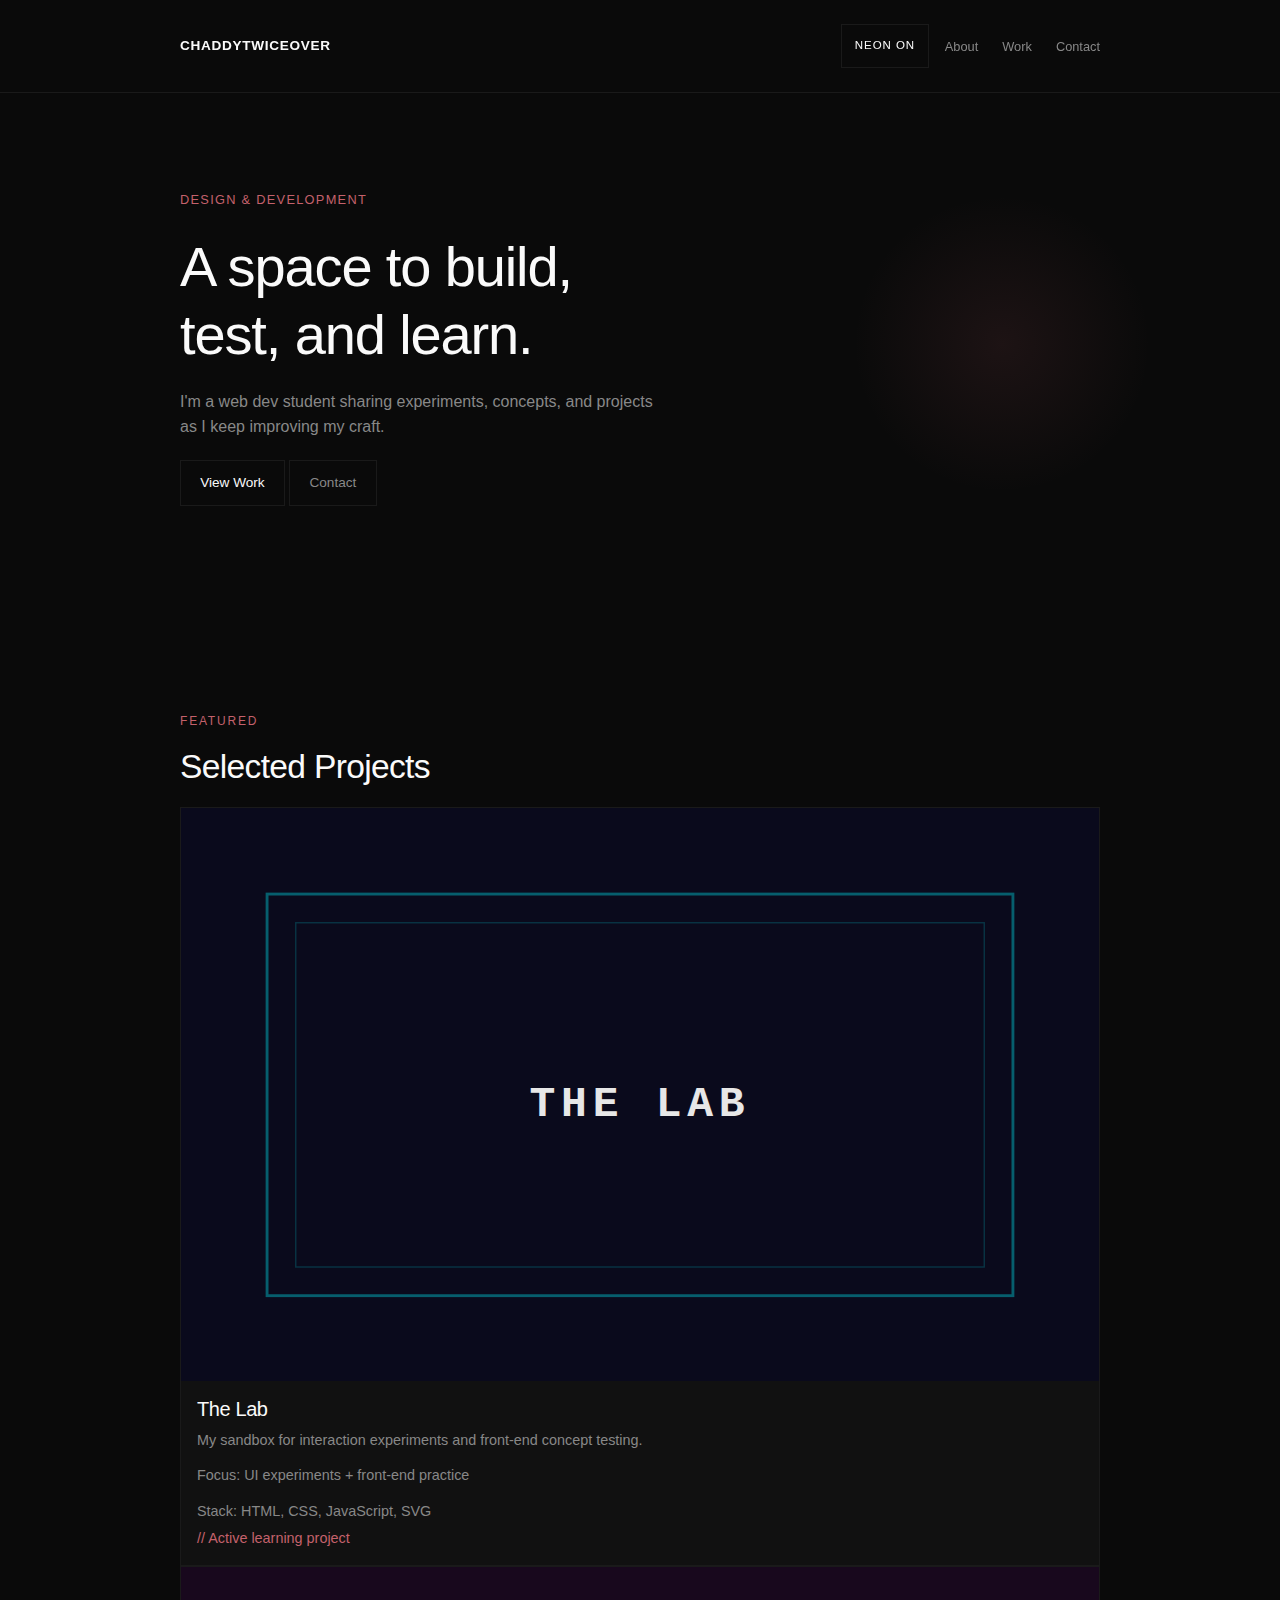
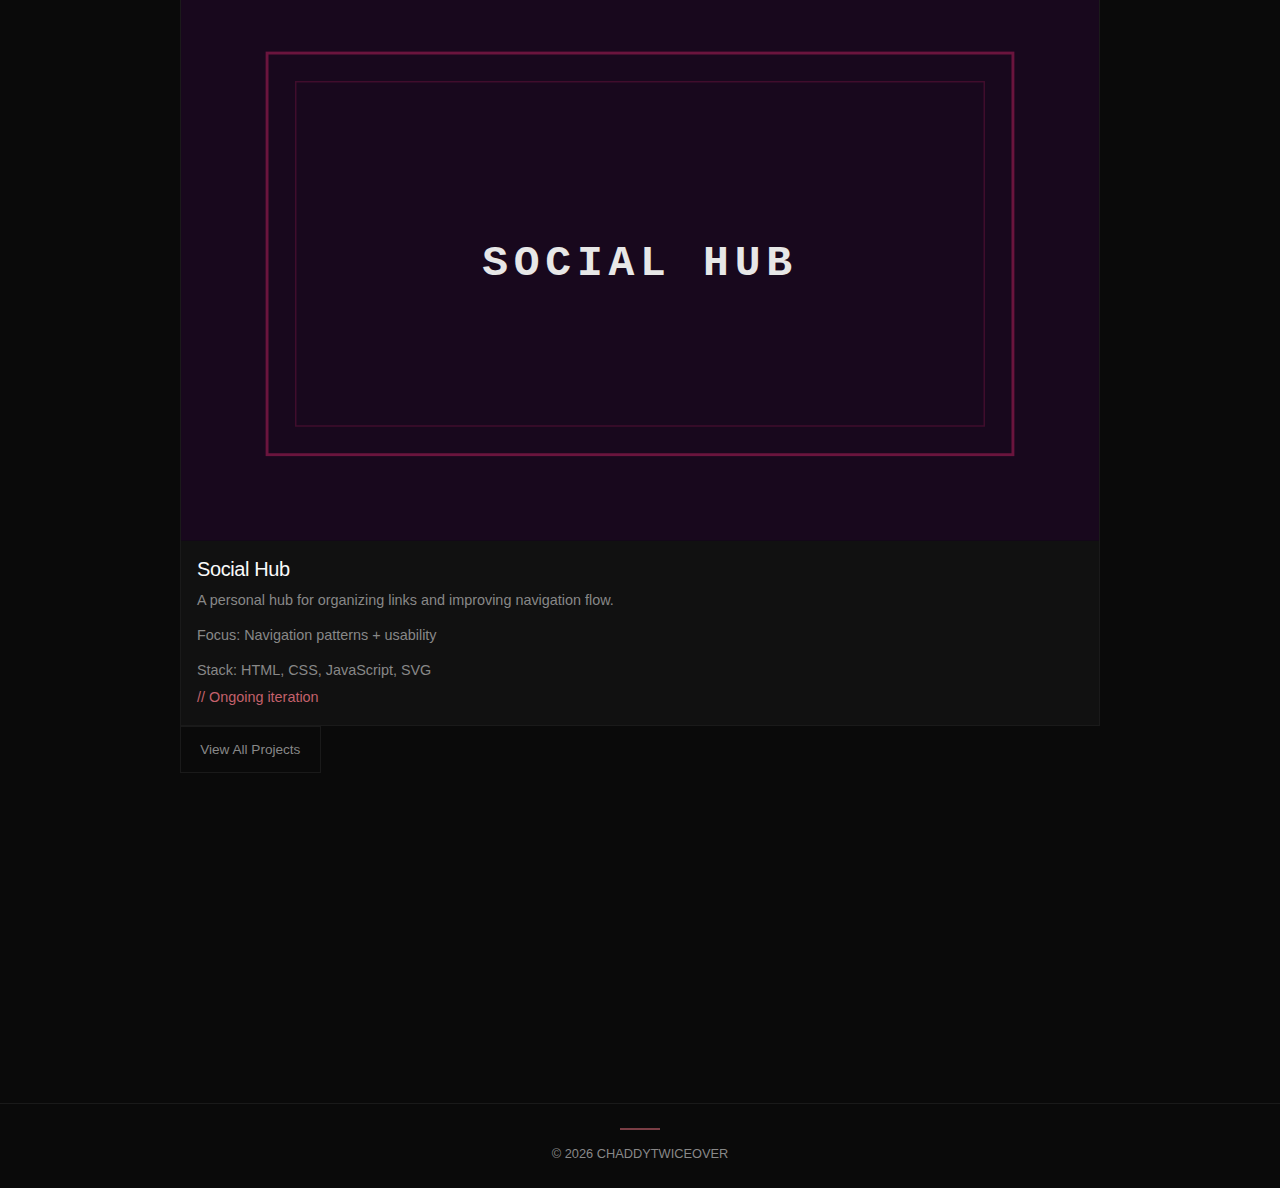
<file: index.html>
<!DOCTYPE html>
<html lang="en">

<head>
    <meta charset="UTF-8" />
    <meta name="viewport" content="width=device-width, initial-scale=1.0" />
    <meta name="referrer" content="strict-origin-when-cross-origin" />
    <meta name="description"
        content="CHADDYTWICEOVER — Web dev student building experiments in public. Design & development portfolio.">
    <meta name="theme-color" content="#08080f">
    <link rel="canonical" href="https://chaddytwiceover.com/">
    <meta property="og:title" content="CHADDYTWICEOVER" />
    <meta property="og:description"
        content="Web dev student building experiments in public. Design & development portfolio." />
    <meta property="og:type" content="website" />
    <meta property="og:url" content="https://chaddytwiceover.com/" />
    <meta property="og:image" content="https://chaddytwiceover.com/assets/images/hero.png" />
    <meta property="og:image:alt" content="CHADDYTWICEOVER portfolio preview" />
    <meta name="twitter:card" content="summary_large_image" />
    <meta name="twitter:title" content="CHADDYTWICEOVER" />
    <meta name="twitter:description"
        content="Web dev student building experiments in public. Design & development portfolio." />
    <meta name="twitter:image" content="https://chaddytwiceover.com/assets/images/hero.png" />
    <meta name="twitter:image:alt" content="CHADDYTWICEOVER portfolio preview" />
    <title>CHADDYTWICEOVER</title>
    <link rel="stylesheet" href="style.css">
    <link rel="icon"
        href="data:image/svg+xml,<svg xmlns='http://www.w3.org/2000/svg' viewBox='0 0 100 100'><text y='0.9em' font-size='90'>◈</text></svg>"
        type="image/svg+xml">
</head>

<body>

    <a href="#main-content" class="skip-link">Skip to content</a>

    <nav aria-label="Main navigation">
        <div class="nav-container">
            <a href="index.html" class="logo" aria-current="page">CHADDYTWICEOVER</a>
            <button class="theme-toggle" id="theme-toggle" type="button" aria-label="Turn neon off">NEON ON</button>
            <button class="menu-toggle" id="menu-toggle" type="button" aria-label="Open menu" aria-expanded="false"
                aria-controls="nav-links">
                <span></span>
                <span></span>
            </button>
            <ul class="nav-links" id="nav-links" role="list">
                <li><a href="about.html">About</a></li>
                <li><a href="projects.html">Work</a></li>
                <li><a href="contact.html">Contact</a></li>
            </ul>
        </div>
    </nav>

    <main id="main-content">

        <section id="hero">
            <div class="hero-content">
                <p class="hero-label">Design &amp; Development</p>
                <h1 class="glitch" data-text="A space to build, test, and learn.">A space to build,<br>test, and learn.</h1>
                <p class="hero-subcopy">I'm a web dev student sharing experiments, concepts, and projects as I keep
                    improving my craft.</p>
                <div class="hero-ctas">
                    <a href="projects.html" class="cta-button">View Work</a>
                    <a href="contact.html" class="cta-button cta-secondary">Contact</a>
                </div>
            </div>
        </section>

        <section class="featured-section">
            <div class="section-content">
                <span class="section-label">Featured</span>
                <h2 class="featured-heading">Selected Projects</h2>
                <div class="featured-grid" id="featured-grid" aria-live="polite">
                    <!-- Rendered by script.js -->
                </div>
                <a href="projects.html" class="cta-button cta-secondary">View All Projects</a>
            </div>
        </section>

        <section class="home-sections">
            <div class="section-content">
                <div class="section-card-grid">
                    <a class="section-card" href="about.html">
                        <span class="section-card-label">About</span>
                        <h2>Learning in public.</h2>
                        <p>Who I am, what I'm learning, and how this site helps me practice web development.</p>
                    </a>

                    <a class="section-card" href="projects.html">
                        <span class="section-card-label">Work</span>
                        <h2>Experiments &amp; Projects</h2>
                        <p>Live builds, UI experiments, and ongoing iterations I'm actively working on.</p>
                    </a>

                    <a class="section-card" href="contact.html">
                        <span class="section-card-label">Contact</span>
                        <h2>Say Hi</h2>
                        <p>Want to share feedback, resources, or ideas? Reach out and connect.</p>
                    </a>
                </div>
            </div>
        </section>

    </main>

    <footer>
        <p>&copy; <span id="year">2026</span> CHADDYTWICEOVER</p>
    </footer>

    <script src="script.js"></script>
</body>

</html>
</file>
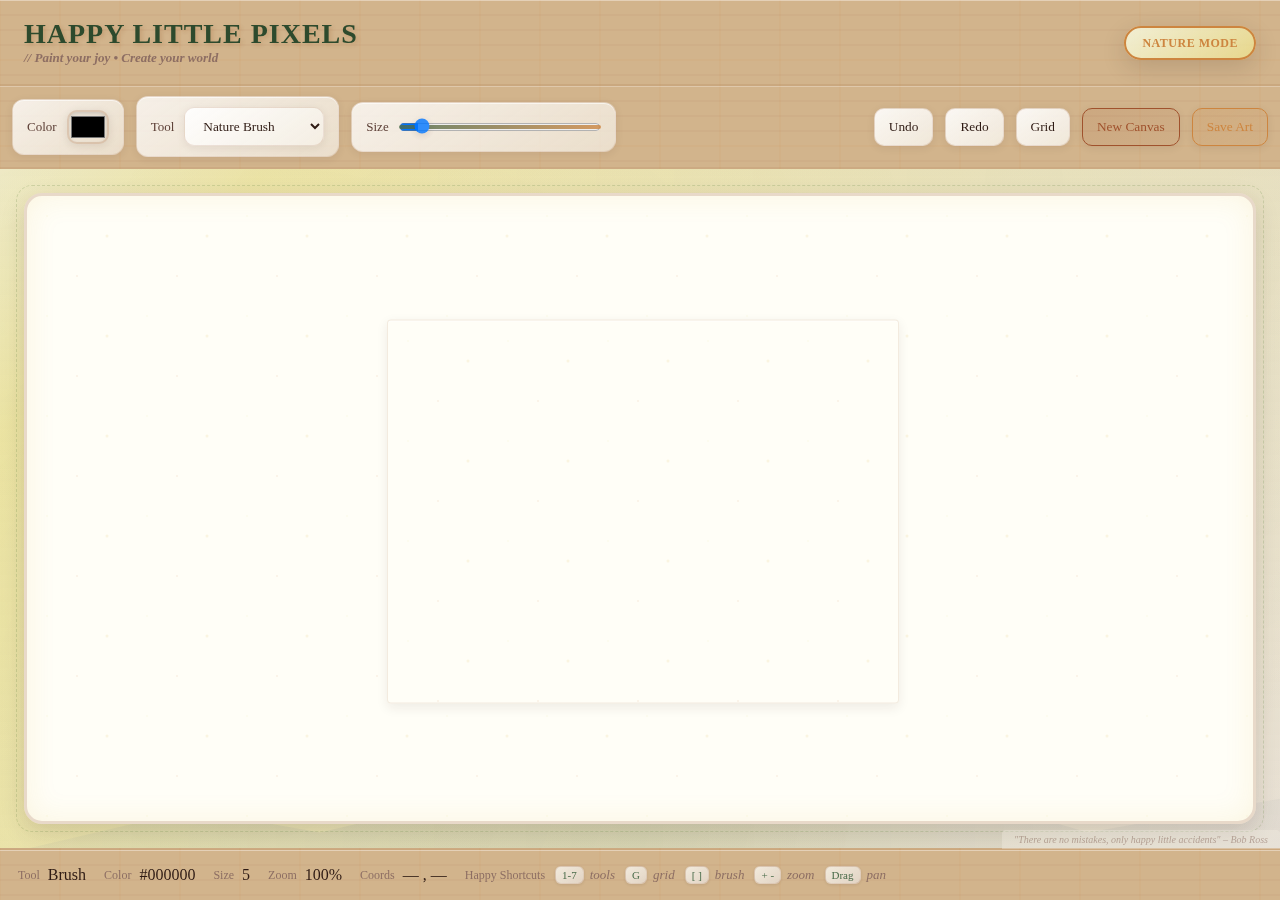
<file: public/demos/pixel-art/index.html>
<!-- /index.html -->
<!DOCTYPE html>
<html lang="en">
<head>
  <meta charset="UTF-8" />
  <meta name="viewport" content="width=device-width, initial-scale=1.0"/>
  <title>Happy Little Pixels // Where Joy Meets Canvas</title>
  <link rel="stylesheet" href="style.css"/>
</head>
<body>
  <div id="app">
    <header class="hud-header" aria-label="App Header">
      <div class="brand" aria-label="Brand">
        <span class="brand-title">HAPPY LITTLE PIXELS</span>
        <span class="muted">// Paint your joy • Create your world</span>
      </div>
      <div class="header-right">
        <span class="chip">Nature Mode</span>
      </div>
    </header>

    <div class="toolbar" role="toolbar" aria-label="Painting Tools">
      <label class="group">
        <span>Color</span>
        <input type="color" id="colorPicker" title="Color (C to pick)"/>
      </label>

      <label class="group">
        <span>Tool</span>
        <select id="toolSelect" title="Tools: Nature's Brushes">
          <option value="brush">Nature Brush</option>
          <option value="eraser">Cloud Wipe</option>
          <option value="line">Tree Branch</option>
          <option value="rect">Mountain Frame</option>
          <option value="ellipse">Happy Circle</option>
          <option value="fill">Color Wash</option>
          <option value="picker">Color Harvest</option>
        </select>
      </label>

      <label class="group grow">
        <span>Size</span>
        <input type="range" id="brushSize" min="1" max="50" value="5" title="[ / ] to adjust">
      </label>

      <div class="spacer"></div>

      <button id="undoBtn" title="Step Back (Ctrl+Z)" class="btn">Undo</button>
      <button id="redoBtn" title="Step Forward (Ctrl+Y)" class="btn">Redo</button>
      <button id="toggleGrid" aria-pressed="false" title="Show Grid (G)" class="btn">Grid</button>
      <button id="resetBtn" title="Fresh Canvas" class="btn danger">New Canvas</button>
      <button id="exportBtn" title="Save Your Masterpiece" class="btn primary">Save Art</button>
    </div>

    <div id="canvasFrame">
      <div id="canvasWrapper">
        <canvas id="canvas"></canvas>
        <canvas id="overlayCanvas" aria-hidden="true"></canvas>
      </div>
      <div class="frame-corners" aria-hidden="true"></div>
    </div>

    <footer class="hud-footer" aria-live="polite">
      <div class="stat"><span class="label">Tool</span><span id="hudTool">Paintbrush</span></div>
      <div class="stat"><span class="label">Color</span><span id="hudColor">#000000</span></div>
      <div class="stat"><span class="label">Size</span><span id="hudSize">5</span></div>
      <div class="stat"><span class="label">Zoom</span><span id="hudZoom">1600%</span></div>
      <div class="stat"><span class="label">Coords</span><span id="hudCoords">— , —</span></div>
      <div class="stat hide-on-mobile"><span class="label">Happy Shortcuts</span>
        <span class="kbd">1-7</span><span class="muted">tools</span>
        <span class="kbd">G</span><span class="muted">grid</span>
        <span class="kbd">[ ]</span><span class="muted">brush</span>
        <span class="kbd">+ -</span><span class="muted">zoom</span>
        <span class="kbd">Drag</span><span class="muted">pan</span>
      </div>
    </footer>
  </div>

  <svg width="0" height="0" class="defs">
    <filter id="crt">
      <feTurbulence type="fractalNoise" baseFrequency="0.8" numOctaves="2" stitchTiles="stitch" result="n"/>
      <feColorMatrix type="saturate" values="0.8"/>
      <feBlend in="SourceGraphic" in2="n" mode="soft-light"/>
    </filter>
  </svg>

  <script type="module" src="script.js"></script>
</body>
</html>
</file>
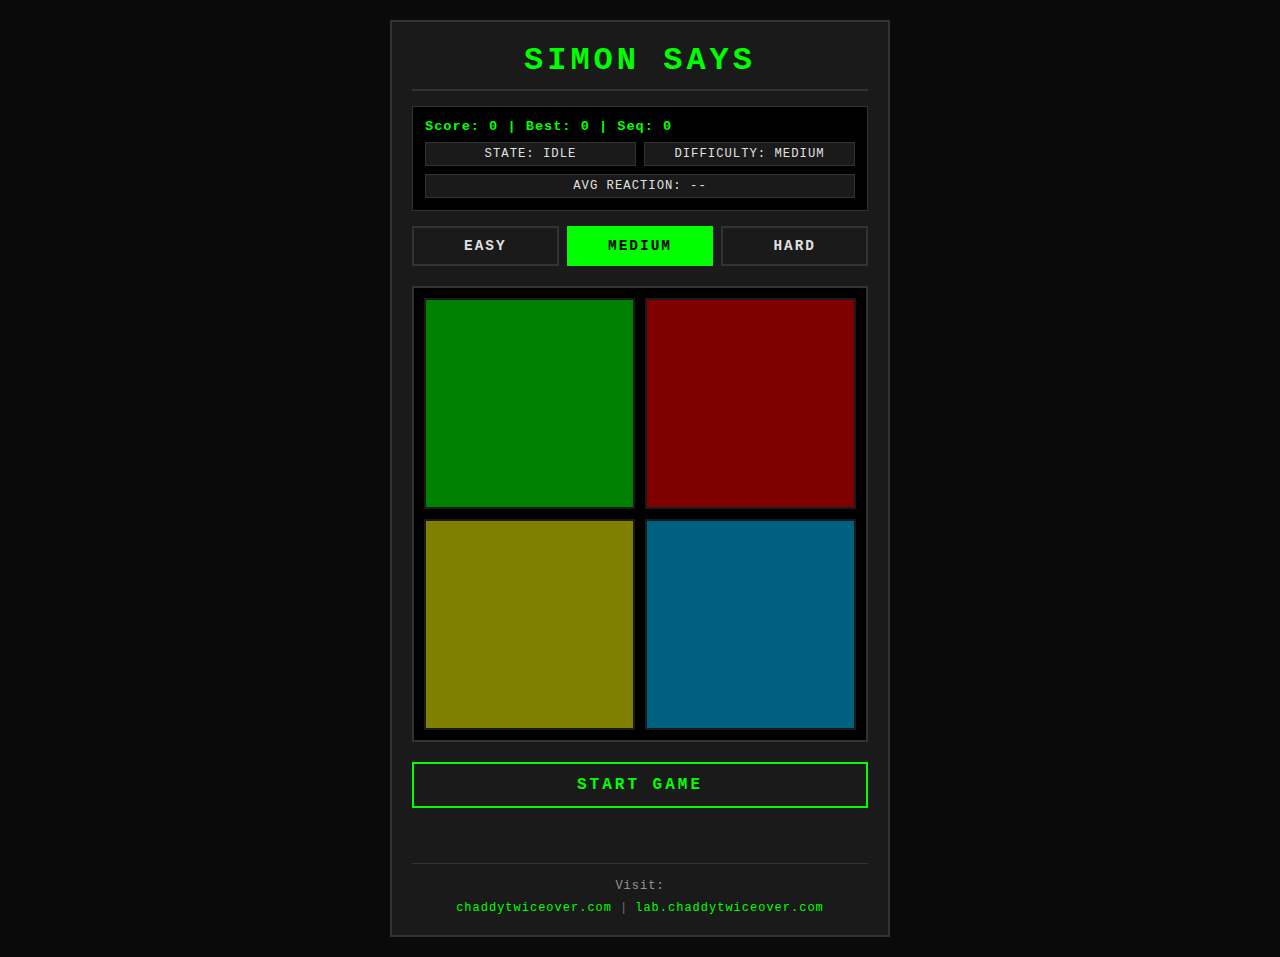
<file: public/demos/simon-says/index.html>
<!DOCTYPE html>
<html lang="en">
<head>
	<meta charset="UTF-8">
	<meta name="viewport" content="width=device-width, initial-scale=1.0">
	<title>Simon Says</title>
	<link rel="stylesheet" href="style.css">
</head>
<body>
	<div class="container">
		<h1>SIMON SAYS</h1>
		
		<div class="info-panel">
			<div class="info-row">
				<div id="score">Score: 0 | Best: 0 | Seq: 0</div>
			</div>
			<div class="info-row">
				<div id="state-display" class="state-indicator">STATE: IDLE</div>
				<div id="difficulty-display" class="difficulty-indicator">DIFFICULTY: MEDIUM</div>
			</div>
			<div class="info-row">
				<div id="performance-display" class="performance-indicator">AVG REACTION: --</div>
			</div>
		</div>

		<div class="difficulty-selector">
			<button class="difficulty-btn" data-difficulty="easy">EASY</button>
			<button class="difficulty-btn active" data-difficulty="medium">MEDIUM</button>
			<button class="difficulty-btn" data-difficulty="hard">HARD</button>
		</div>

		<div class="game-board">
			<button class="color-btn" id="green"></button>
			<button class="color-btn" id="red"></button>
			<button class="color-btn" id="yellow"></button>
			<button class="color-btn" id="blue"></button>
		</div>
		
		<button id="start-btn">START GAME</button>
		<div id="message"></div>
		
		<footer class="links-footer">
			<p>Visit:</p>
			<div class="links">
				<a href="https://chaddytwiceover.com" target="_blank">chaddytwiceover.com</a>
				<span class="separator">|</span>
				<a href="https://lab.chaddytwiceover.com" target="_blank">lab.chaddytwiceover.com</a>
			</div>
		</footer>
	</div>
	<script src="script.js"></script>
</body>
</html>
</file>
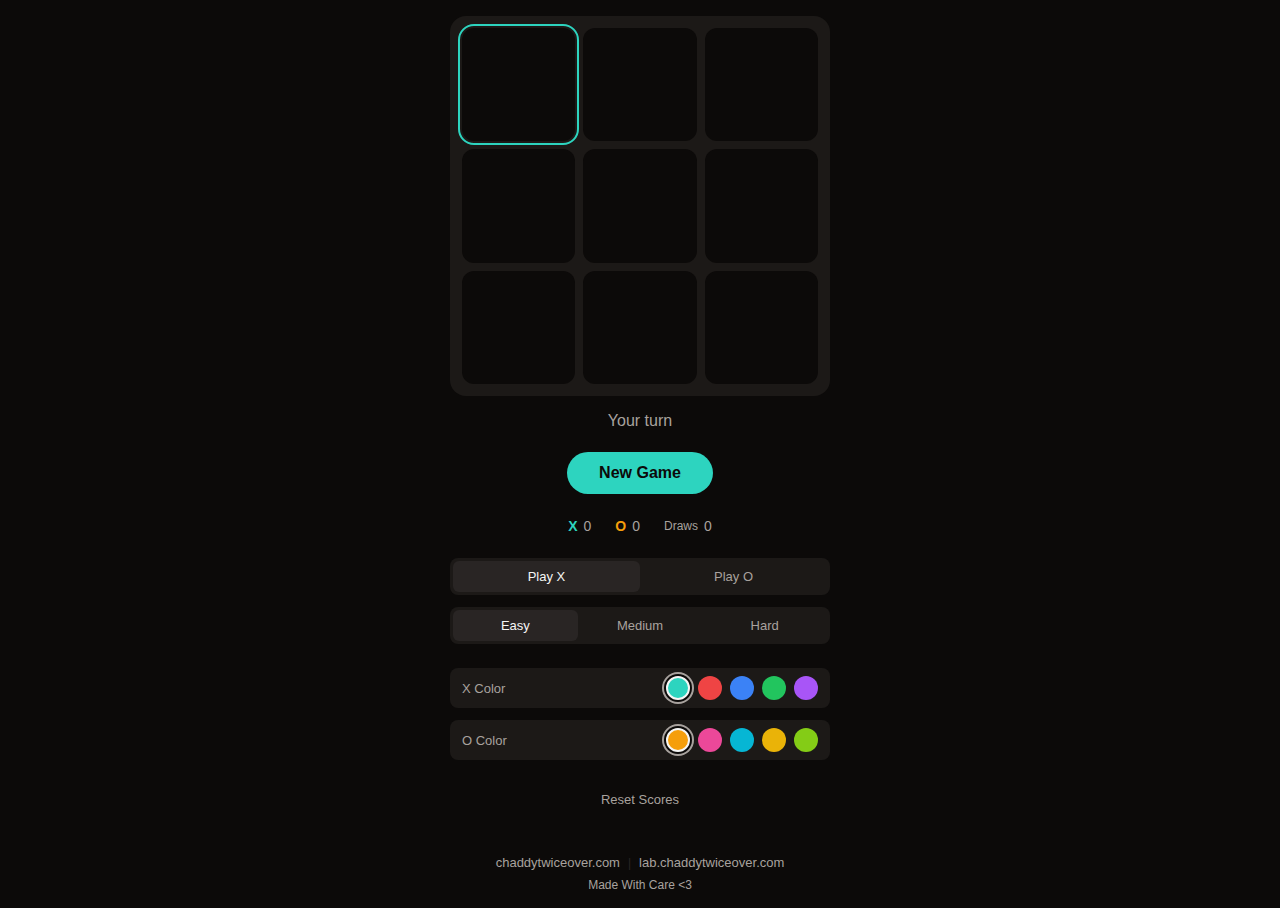
<file: public/demos/tic-tac-toe/index.html>
<!-- /index.html -->
<!DOCTYPE html>
<html lang="en">
<head>
  <meta charset="UTF-8" />
  <meta name="viewport" content="width=device-width, initial-scale=1" />
  <title>Tic Tac Toe</title>
  <meta name="description" content="A simple tic-tac-toe game with AI opponent." />
  <link rel="stylesheet" href="style.css" />
</head>
<body>
  <div class="app">
    <!-- Game board is the primary focus -->
    <main class="game">
      <div class="board-wrapper">
        <div id="game-board" class="board" role="grid" aria-label="Tic Tac Toe Board">
          <button class="cell" data-cell data-index="0" role="gridcell" aria-label="Cell 1: Empty" tabindex="0"></button>
          <button class="cell" data-cell data-index="1" role="gridcell" aria-label="Cell 2: Empty" tabindex="0"></button>
          <button class="cell" data-cell data-index="2" role="gridcell" aria-label="Cell 3: Empty" tabindex="0"></button>
          <button class="cell" data-cell data-index="3" role="gridcell" aria-label="Cell 4: Empty" tabindex="0"></button>
          <button class="cell" data-cell data-index="4" role="gridcell" aria-label="Cell 5: Empty" tabindex="0"></button>
          <button class="cell" data-cell data-index="5" role="gridcell" aria-label="Cell 6: Empty" tabindex="0"></button>
          <button class="cell" data-cell data-index="6" role="gridcell" aria-label="Cell 7: Empty" tabindex="0"></button>
          <button class="cell" data-cell data-index="7" role="gridcell" aria-label="Cell 8: Empty" tabindex="0"></button>
          <button class="cell" data-cell data-index="8" role="gridcell" aria-label="Cell 9: Empty" tabindex="0"></button>
        </div>
        <div id="winning-line" class="winning-line" aria-hidden="true"></div>
      </div>

      <!-- Status and primary action together -->
      <div id="status-display" class="status" role="status" aria-live="polite">Your turn</div>
      <button id="restart-button" class="new-game-btn" aria-label="New Game">New Game</button>
    </main>

    <!-- Compact score display -->
    <div class="score-bar" aria-label="Score">
      <span class="score"><span class="score-icon x">X</span> <span id="score-x">0</span></span>
      <span class="score"><span class="score-icon o">O</span> <span id="score-o">0</span></span>
      <span class="score"><span class="score-label">Draws</span> <span id="score-draw">0</span></span>
    </div>

    <!-- Settings in a simple row -->
    <div class="settings">
      <div class="setting-group" role="radiogroup" aria-label="Play as">
        <input type="radio" id="human-x" name="human" value="x" checked />
        <label for="human-x">Play X</label>
        <input type="radio" id="human-o" name="human" value="o" />
        <label for="human-o">Play O</label>
      </div>
      <div class="setting-group" role="radiogroup" aria-label="AI Difficulty">
        <input type="radio" id="easy" name="difficulty" value="easy" checked />
        <label for="easy">Easy</label>
        <input type="radio" id="medium" name="difficulty" value="medium" />
        <label for="medium">Medium</label>
        <input type="radio" id="hard" name="difficulty" value="hard" />
        <label for="hard">Hard</label>
      </div>
    </div>

    <!-- Color Pickers -->
    <div class="color-settings">
      <div class="color-picker" role="radiogroup" aria-label="X Color">
        <span class="color-label">X Color</span>
        <div class="color-options">
          <input type="radio" id="x-teal" name="x-color" value="teal" checked />
          <label for="x-teal" class="color-swatch teal" title="Teal"></label>
          <input type="radio" id="x-red" name="x-color" value="red" />
          <label for="x-red" class="color-swatch red" title="Red"></label>
          <input type="radio" id="x-blue" name="x-color" value="blue" />
          <label for="x-blue" class="color-swatch blue" title="Blue"></label>
          <input type="radio" id="x-green" name="x-color" value="green" />
          <label for="x-green" class="color-swatch green" title="Green"></label>
          <input type="radio" id="x-purple" name="x-color" value="purple" />
          <label for="x-purple" class="color-swatch purple" title="Purple"></label>
        </div>
      </div>
      <div class="color-picker" role="radiogroup" aria-label="O Color">
        <span class="color-label">O Color</span>
        <div class="color-options">
          <input type="radio" id="o-orange" name="o-color" value="orange" checked />
          <label for="o-orange" class="color-swatch orange" title="Orange"></label>
          <input type="radio" id="o-pink" name="o-color" value="pink" />
          <label for="o-pink" class="color-swatch pink" title="Pink"></label>
          <input type="radio" id="o-cyan" name="o-color" value="cyan" />
          <label for="o-cyan" class="color-swatch cyan" title="Cyan"></label>
          <input type="radio" id="o-yellow" name="o-color" value="yellow" />
          <label for="o-yellow" class="color-swatch yellow" title="Yellow"></label>
          <input type="radio" id="o-lime" name="o-color" value="lime" />
          <label for="o-lime" class="color-swatch lime" title="Lime"></label>
        </div>
      </div>
    </div>

    <button id="reset-scores" class="reset-btn" aria-label="Reset Scores">Reset Scores</button>

    <footer class="footer">
      <div class="footer-links">
        <a href="https://chaddytwiceover.com" target="_blank" rel="noopener noreferrer">chaddytwiceover.com</a>
        <span class="footer-divider">|</span>
        <a href="https://lab.chaddytwiceover.com" target="_blank" rel="noopener noreferrer">lab.chaddytwiceover.com</a>
      </div>
      <p class="footer-tagline">Made With Care &lt;3</p>
    </footer>
  </div>

  <script src="script.js"></script>
</body>
</html>
</file>
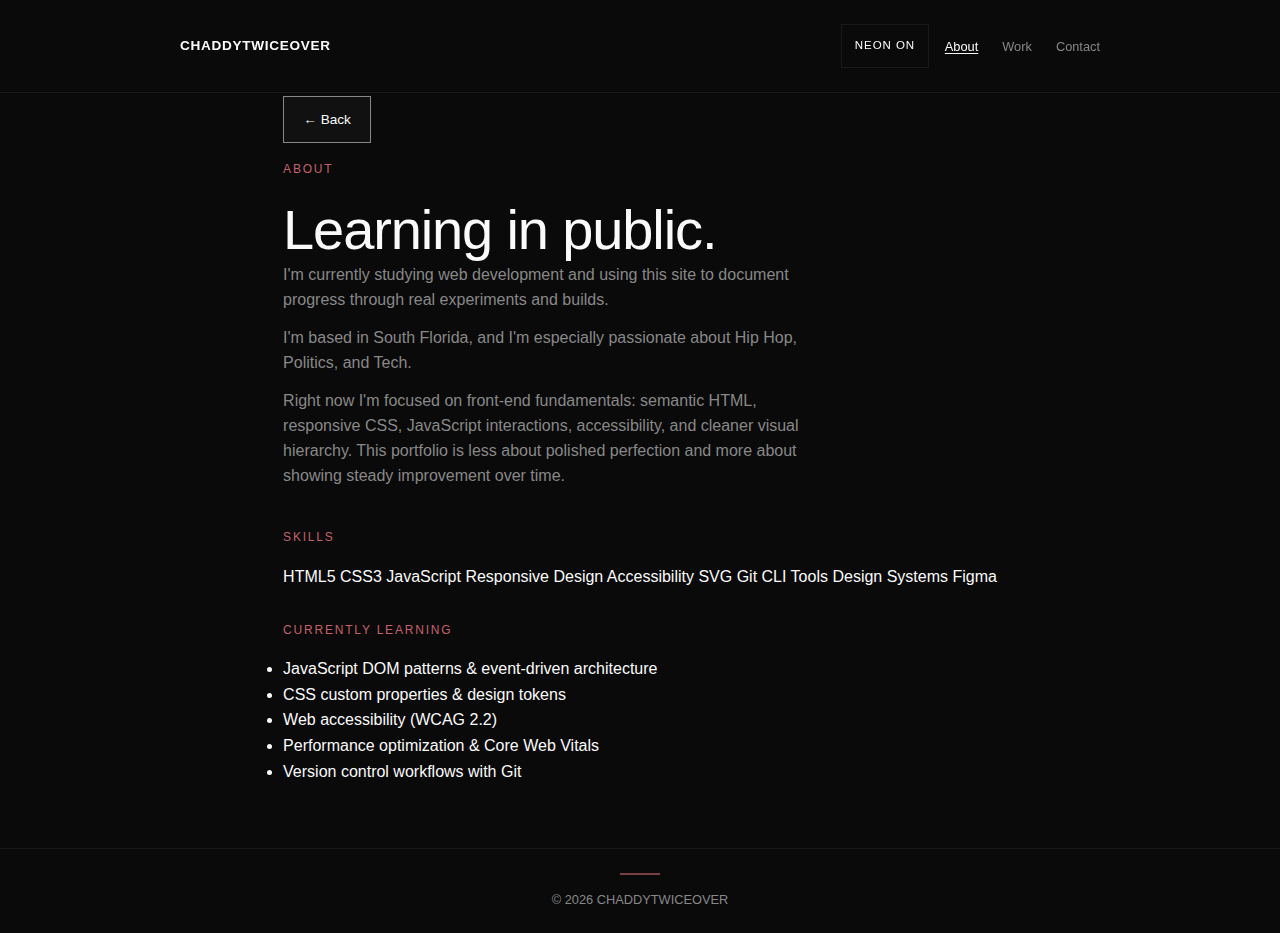
<file: about.html>
<!DOCTYPE html>
<html lang="en">

<head>
    <meta charset="UTF-8" />
    <meta name="viewport" content="width=device-width, initial-scale=1.0" />
    <meta name="referrer" content="strict-origin-when-cross-origin" />
    <meta name="description" content="About CHADDYTWICEOVER — web dev student learning in public.">
    <meta name="theme-color" content="#08080f">
    <link rel="canonical" href="https://chaddytwiceover.com/about.html">
    <meta property="og:title" content="About — CHADDYTWICEOVER" />
    <meta property="og:description" content="Web dev student learning in public." />
    <meta property="og:type" content="website" />
    <meta property="og:url" content="https://chaddytwiceover.com/about.html" />
    <meta property="og:image" content="https://chaddytwiceover.com/assets/images/hero.png" />
    <meta name="twitter:card" content="summary" />
    <title>About — CHADDYTWICEOVER</title>
    <link rel="stylesheet" href="style.css">
    <link rel="icon"
        href="data:image/svg+xml,<svg xmlns='http://www.w3.org/2000/svg' viewBox='0 0 100 100'><text y='0.9em' font-size='90'>◈</text></svg>"
        type="image/svg+xml">
</head>

<body>
    <a href="#main-content" class="skip-link">Skip to content</a>

    <nav aria-label="Main navigation">
        <div class="nav-container">
            <a href="index.html" class="logo">CHADDYTWICEOVER</a>
            <button class="theme-toggle" id="theme-toggle" type="button" aria-label="Turn neon off">NEON ON</button>
            <button class="menu-toggle" id="menu-toggle" type="button" aria-label="Open menu" aria-expanded="false"
                aria-controls="nav-links">
                <span></span>
                <span></span>
            </button>
            <ul class="nav-links" id="nav-links" role="list">
                <li><a href="about.html" aria-current="page">About</a></li>
                <li><a href="projects.html">Work</a></li>
                <li><a href="contact.html">Contact</a></li>
            </ul>
        </div>
    </nav>

    <main id="main-content">
        <section class="page-section">
            <div class="section-content">
                <a class="cta-button cta-secondary page-back" href="index.html">← Back</a>
                <span class="section-label">About</span>
                <h1>Learning in public.</h1>
                <p>I'm currently studying web development and using this site to document progress through real
                    experiments and builds.</p>
                <p>I'm based in South Florida, and I'm especially passionate about Hip Hop, Politics, and Tech.</p>
                <p>Right now I'm focused on front-end fundamentals: semantic HTML, responsive CSS, JavaScript
                    interactions, accessibility, and cleaner visual hierarchy. This portfolio is less about polished
                    perfection and more about showing steady improvement over time.</p>

                <span class="section-label" style="margin-top: 2.5rem;">Skills</span>
                <div class="skills-grid" role="list" aria-label="Skills">
                    <span class="skill-tag" role="listitem">HTML5</span>
                    <span class="skill-tag" role="listitem">CSS3</span>
                    <span class="skill-tag" role="listitem">JavaScript</span>
                    <span class="skill-tag" role="listitem">Responsive Design</span>
                    <span class="skill-tag" role="listitem">Accessibility</span>
                    <span class="skill-tag" role="listitem">SVG</span>
                    <span class="skill-tag" role="listitem">Git</span>
                    <span class="skill-tag" role="listitem">CLI Tools</span>
                    <span class="skill-tag" role="listitem">Design Systems</span>
                    <span class="skill-tag" role="listitem">Figma</span>
                </div>

                <span class="section-label" style="margin-top: 2rem;">Currently Learning</span>
                <ul class="learning-list">
                    <li>JavaScript DOM patterns &amp; event-driven architecture</li>
                    <li>CSS custom properties &amp; design tokens</li>
                    <li>Web accessibility (WCAG 2.2)</li>
                    <li>Performance optimization &amp; Core Web Vitals</li>
                    <li>Version control workflows with Git</li>
                </ul>
            </div>
        </section>
    </main>

    <footer>
        <p>&copy; <span id="year">2026</span> CHADDYTWICEOVER</p>
    </footer>

    <script src="script.js"></script>
</body>

</html>
</file>
<file: style.css>
/* MINIMALIST DESIGN - SUBTLE WARMTH */

:root {
    --bg: #0a0a0a;
    --surface: #111111;
    --border: #1a1a1a;
    --text: #fafafa;
    --text-muted: #888888;
    --accent: #c4616c;
    --accent-soft: rgba(196, 97, 108, 0.1);
    --transition: all 0.3s ease;
}

body[data-theme='y2k'] {
    --bg: #bcc3d3;
    --surface: #d4d0c8;
    --border: #7f7f7f;
    --text: #000;
    --text-muted: #1f1f1f;
    --accent: #0000ee;
    --accent-soft: rgba(53, 95, 255, 0.2);
}

* {
    margin: 0;
    padding: 0;
    box-sizing: border-box;
}

::selection {
    background: var(--accent);
    color: #fff;
}

html {
    scroll-behavior: auto;
}

@media (prefers-reduced-motion: no-preference) {
    html {
        scroll-behavior: smooth;
    }
}

/* Skip link */
.skip-link {
    position: absolute;
    top: -100%;
    left: 1rem;
    padding: 0.75rem 1.25rem;
    background: var(--accent);
    color: #fff;
    font-size: 0.85rem;
    font-weight: 500;
    z-index: 200;
    border-radius: 0 0 4px 4px;
    transition: top 0.2s ease;
}

.skip-link:focus {
    top: 0;
}

/* Screen reader only */
.sr-only {
    position: absolute;
    width: 1px;
    height: 1px;
    padding: 0;
    margin: -1px;
    overflow: hidden;
    clip: rect(0, 0, 0, 0);
    white-space: nowrap;
    border: 0;
}

body {
    background: var(--bg);
    color: var(--text);
    font-family: 'Inter', -apple-system, sans-serif;
    font-weight: 400;
    line-height: 1.6;
    -webkit-font-smoothing: antialiased;
    position: relative;
    overflow-x: hidden;
    -webkit-tap-highlight-color: rgba(196, 97, 108, 0.2);
}

body[data-theme='y2k'] {
    font-family: 'Times New Roman', Times, serif;
    letter-spacing: 0;
    background-image:
        linear-gradient(45deg, #d4d0c8 25%, #bcc3d3 25%, #bcc3d3 50%, #d4d0c8 50%, #d4d0c8 75%, #bcc3d3 75%, #bcc3d3 100%);
    background-size: 8px 8px;
}



/* Typography */
h1,
h2,
h3 {
    font-weight: 500;
    letter-spacing: -0.02em;
    line-height: 1.2;
}

h1 {
    font-size: clamp(2.5rem, 4.8vw, 3.5rem);
}

h2 {
    font-size: clamp(1.6rem, 2.8vw, 2.1rem);
    margin-bottom: 1.2rem;
}

h3 {
    font-size: 1.25rem;
}

p {
    color: var(--text-muted);
    font-size: 1rem;
    line-height: 1.55;
    max-width: 58ch;
}

p+p {
    margin-top: 0.85rem;
}

a {
    color: inherit;
    text-decoration: none;
}

/* Focus styles for keyboard navigation */
a:focus-visible,
button:focus-visible {
    outline: 2px solid var(--accent);
    outline-offset: 3px;
}

.project-card:focus-visible {
    outline: 2px solid var(--accent);
    outline-offset: 4px;
    border-color: var(--accent);
}

/* Navigation */
nav {
    position: fixed;
    top: 0;
    width: 100%;
    padding: 1.5rem 2rem;
    padding-top: max(1.5rem, env(safe-area-inset-top));
    z-index: 100;
    background: rgba(10, 10, 10, 0.8);
    backdrop-filter: blur(20px);
    border-bottom: 1px solid var(--border);
}

.nav-container {
    max-width: 920px;
    margin: 0 auto;
    display: flex;
    justify-content: space-between;
    align-items: center;
}

.theme-toggle,
.menu-toggle {
    min-width: 44px;
    min-height: 44px;
    height: 44px;
    display: inline-flex;
    align-items: center;
    justify-content: center;
}

.theme-toggle {
    margin-left: auto;
    margin-right: 1rem;
    padding: 0.5rem 0.8rem;
    line-height: 1;
    border: 1px solid var(--border);
    background: transparent;
    color: var(--text);
    font-size: 0.72rem;
    letter-spacing: 0.08em;
    cursor: pointer;
    transition: var(--transition);
}

.theme-toggle:hover {
    border-color: var(--accent);
    color: var(--accent);
}

body[data-theme='y2k'] .theme-toggle {
    font-family: 'MS Sans Serif', Tahoma, Verdana, Arial, sans-serif;
    font-size: 0.7rem;
    letter-spacing: 0.03em;
    text-transform: uppercase;
    background: linear-gradient(180deg, #f5f5f5 0%, #d4d0c8 100%);
    border: 2px solid #808080;
    border-top-color: #ffffff;
    border-left-color: #ffffff;
    border-right-color: #404040;
    border-bottom-color: #404040;
    color: #000080;
    text-shadow: none;
    box-shadow: inset 1px 1px 0 #ffffff;
}

body[data-theme='y2k'] .theme-toggle:hover {
    background: #e7e4dc;
    color: #000060;
    border-color: #808080;
    border-top-color: #ffffff;
    border-left-color: #ffffff;
    border-right-color: #404040;
    border-bottom-color: #404040;
}

body[data-theme='y2k'] .theme-toggle:active {
    border-style: inset;
    transform: translateY(1px);
}

.logo {
    font-size: 0.85rem;
    font-weight: 600;
    letter-spacing: 0.05em;
}

body[data-theme='y2k'] nav {
    position: sticky;
    top: 0;
    background: #d4d0c8;
    border-bottom: 2px solid #808080;
    box-shadow: inset 1px 1px 0 #ffffff, inset -1px -1px 0 #404040;
    backdrop-filter: none;
}

body[data-theme='y2k'] .logo {
    font-family: 'Times New Roman', Times, serif;
    font-size: 1rem;
    color: #000;
    text-shadow: none;
    text-decoration: underline;
}

body[data-theme='y2k'] main {
    position: relative;
    max-width: 980px;
    margin: 0.75rem auto 1.5rem;
    background: #efefef;
    border: 2px solid #808080;
    box-shadow: inset 1px 1px 0 #ffffff, inset -1px -1px 0 #404040;
    padding: 2rem 0.5rem 0.5rem;
}

body[data-theme='y2k'] main::before {
    content: 'CHADDYTWICEOVER.EXE';
    position: absolute;
    top: 0.5rem;
    left: 0.6rem;
    right: 0.6rem;
    padding: 0.22rem 0.45rem;
    font-family: 'MS Sans Serif', Tahoma, Verdana, Arial, sans-serif;
    font-size: 0.66rem;
    letter-spacing: 0.04em;
    text-transform: uppercase;
    color: #fff;
    background: linear-gradient(90deg, #000080 0%, #305cb8 100%);
}

.nav-links {
    display: flex;
    gap: 1.5rem;
    list-style: none;
}

.nav-links a {
    font-size: 0.8rem;
    color: var(--text-muted);
    transition: var(--transition);
}

.nav-links a:hover {
    color: var(--text);
}

.nav-links a[aria-current="page"] {
    color: var(--text);
    text-decoration: underline;
    text-underline-offset: 0.16em;
}

body[data-theme='y2k'] .nav-links a {
    font-family: 'Times New Roman', Times, serif;
    font-size: 1rem;
    color: #0000ee;
    text-shadow: none;
    text-transform: none;
    letter-spacing: 0;
    text-decoration: underline;
}

body[data-theme='y2k'] .nav-links a[aria-current="page"] {
    color: #000;
}

.menu-toggle {
    display: none;
    flex-direction: column;
    gap: 5px;
    cursor: pointer;
    background: none;
    border: none;
    padding: 10px;
}

.menu-toggle span {
    width: 20px;
    height: 1.5px;
    background: var(--text);
    transition: var(--transition);
    pointer-events: none;
}

/* Hero */
#hero {
    min-height: 72vh;
    display: flex;
    align-items: center;
    padding: 5.5rem 1.25rem 2.5rem;
    position: relative;
}

#hero::after {
    content: '';
    position: absolute;
    top: 30%;
    right: 10%;
    width: 300px;
    height: 300px;
    background: radial-gradient(circle, var(--accent-soft) 0%, transparent 70%);
    pointer-events: none;
}

.hero-content {
    max-width: 920px;
    margin: 0 auto;
    width: 100%;
}

.hero-label {
    font-size: 0.8rem;
    color: var(--accent);
    letter-spacing: 0.1em;
    text-transform: uppercase;
    margin-bottom: 1.5rem;
}

.hero-content h1 {
    margin-bottom: 1.4rem;
}

.hero-subcopy {
    font-size: 1rem;
    max-width: 54ch;
    margin-bottom: 1.25rem;
}

.home-hero {
    min-height: 52vh !important;
    padding-bottom: 1rem !important;
}

.home-sections {
    padding-top: 0.75rem;
}

.section-card-grid {
    display: grid;
    grid-template-columns: repeat(3, minmax(0, 1fr));
    gap: 1rem;
}

.section-card {
    display: block;
    padding: 1rem;
    border: 1px solid var(--border);
    background: var(--surface);
    min-height: 190px;
    transition: var(--transition);
}

.section-card:hover {
    transform: translateY(-5px);
    border-color: var(--accent);
}

.section-card:focus-visible {
    outline: 2px solid var(--accent);
    outline-offset: 4px;
    border-color: var(--accent);
}

.section-card-label {
    display: block;
    margin-bottom: 0.75rem;
    font-size: 0.72rem;
    color: var(--accent);
    text-transform: uppercase;
    letter-spacing: 0.12em;
}

.section-card h2 {
    font-size: clamp(1.1rem, 2.1vw, 1.45rem);
    margin-bottom: 0.55rem;
}

.page-section {
    min-height: 60vh;
    display: flex;
    align-items: center;
    padding-top: 6rem;
}

body[data-theme='y2k'] .hero-content h1 {
    font-family: 'Times New Roman', Times, serif;
    font-size: clamp(2rem, 4.2vw, 3.2rem);
    letter-spacing: 0;
    text-transform: none;
    text-shadow: none;
}

body[data-theme='y2k'] #hero {
    min-height: auto;
    padding: 1.5rem;
}

body[data-theme='y2k'] .page-section {
    padding-top: 1.5rem;
}

body[data-theme='y2k'] #hero::after {
    display: none;
}

body[data-theme='y2k'] .hero-label {
    display: inline-block;
    padding: 0.2rem 0.4rem;
    border: 1px solid #6f6f6f;
    background: #fff7cc;
    font-family: 'MS Sans Serif', Tahoma, Verdana, Arial, sans-serif;
    font-size: 0.72rem;
    color: #000;
    box-shadow: 1px 1px 0 #b9b9b9;
    text-transform: uppercase;
    letter-spacing: 0.03em;
}

body[data-theme='y2k'] .hero-subcopy {
    font-size: 1.02rem;
    margin-top: 0.8rem;
}

body[data-theme='y2k'] .section-card {
    border: 2px solid #808080;
    background: #ffffff;
    box-shadow: inset 1px 1px 0 #ffffff, inset -1px -1px 0 #404040;
}

body[data-theme='y2k'] .section-card:hover {
    transform: none;
    border-color: #808080;
}

body[data-theme='y2k'] .section-card-label {
    color: #000080;
    letter-spacing: 0.03em;
}

body[data-theme='y2k'] .section-card h2,
body[data-theme='y2k'] .section-card p {
    color: #000;
}

/* Buttons */
.cta-button {
    display: inline-flex;
    align-items: center;
    justify-content: center;
    padding: 0.72rem 1.2rem;
    min-height: 44px;
    background: transparent;
    border: 1px solid var(--border);
    color: var(--text);
    font-size: 0.85rem;
    font-weight: 500;
    transition: var(--transition);
}

.cta-button:hover {
    background: var(--accent);
    border-color: var(--accent);
}

.cta-secondary {
    color: var(--text-muted);
}

.cta-secondary:hover {
    color: var(--text);
    background: transparent;
    border-color: var(--text-muted);
}

body[data-theme='y2k'] .cta-button {
    font-family: 'MS Sans Serif', Tahoma, Verdana, Arial, sans-serif;
    font-size: 0.76rem;
    text-transform: none;
    letter-spacing: 0.02em;
    border: 2px outset #f5f5f5;
    border-right-color: #404040;
    border-bottom-color: #404040;
    padding: 0.7rem 1rem;
    background: #d4d0c8;
    color: #000;
    text-shadow: none;
    box-shadow: none;
}

body[data-theme='y2k'] .cta-button:hover {
    border-color: #7e7e7e;
    text-decoration: none;
}

body[data-theme='y2k'] .cta-button:active {
    border-style: inset;
    transform: translateY(1px);
}

body[data-theme='y2k'] .cta-secondary {
    background: #ece9df;
}

/* Back button — must follow .cta-secondary to win the cascade */
.cta-button.page-back {
    margin-bottom: 1.1rem;
    background: var(--surface);
    border-color: var(--text-muted);
    color: var(--text);
}

.cta-button.page-back:hover {
    background: var(--accent-soft);
    border-color: var(--accent);
    color: var(--text);
}

body[data-theme='y2k'] .cta-button.page-back {
    background: #ece9df;
    border: 2px outset #d4d0c8;
    border-right-color: #404040;
    border-bottom-color: #404040;
    color: #000;
}

body[data-theme='y2k'] .cta-button.page-back:hover {
    background: #e0ddd4;
}

/* Sections */
section {
    padding: 4rem 1.25rem;
}

.section-content {
    max-width: 920px;
    margin: 0 auto;
}

.section-label {
    display: block;
    font-size: 0.75rem;
    color: var(--accent);
    letter-spacing: 0.15em;
    text-transform: uppercase;
    margin-bottom: 1rem;
}

body[data-theme='y2k'] section+section {
    border-top: 0;
}

body[data-theme='y2k'] section {
    padding: 1rem;
    margin: 0.5rem;
    border: 2px groove #808080;
    background: #fdfdfd;
}

body[data-theme='y2k'] .section-content {
    max-width: none;
}

body[data-theme='y2k'] .section-label {
    display: block;
    margin: -1rem -1rem 0.9rem;
    padding: 0.3rem 0.55rem;
    font-family: 'MS Sans Serif', Tahoma, Verdana, Arial, sans-serif;
    font-size: 0.72rem;
    font-weight: 700;
    background: #000080;
    color: #fff;
    text-transform: uppercase;
    letter-spacing: 0.02em;
}

body[data-theme='y2k'] h2 {
    font-size: clamp(1.5rem, 2.3vw, 2rem);
    line-height: 1.2;
    color: #000;
    text-shadow: none;
}

body[data-theme='y2k'] h1 {
    color: #000;
}

body[data-theme='y2k'] p {
    font-size: 1rem;
    line-height: 1.4;
    max-width: none;
}

body[data-theme='y2k'] .project-grid {
    gap: 0.6rem;
    margin-top: 0.8rem;
}

/* Projects */
.project-grid {
    display: grid;
    grid-template-columns: repeat(2, minmax(0, 1fr));
    gap: 1rem;
    margin-top: 1.5rem;
}

.project-card {
    display: block;
    background: var(--surface);
    border: 1px solid var(--border);
    transition: var(--transition);
    overflow: hidden;
}

.project-card:hover {
    border-color: var(--accent);
    transform: translateY(-4px);
}

body[data-theme='y2k'] .project-card {
    position: relative;
    border: 2px solid #808080;
    background: #f5f5f5;
    box-shadow: inset 1px 1px 0 #ffffff, inset -1px -1px 0 #404040;
}

body[data-theme='y2k'] .project-card:hover {
    border-color: #808080;
    transform: none;
}

.project-image {
    aspect-ratio: 16/10;
    overflow: hidden;
    background: var(--bg);
}

.project-image svg {
    width: 100%;
    height: 100%;
    object-fit: cover;
    opacity: 0.9;
    transition: var(--transition);
}

body[data-theme='y2k'] .project-image svg {
    filter: grayscale(0.2) contrast(1.03);
    image-rendering: auto;
}

body[data-theme='y2k'] .project-image {
    border-bottom: 2px solid #808080;
}

.project-card:hover .project-image svg {
    opacity: 1;
    transform: scale(1.02);
}

.project-info {
    padding: 1rem;
}

.project-info h3 {
    margin-bottom: 0.5rem;
}

body[data-theme='y2k'] .project-info h3 {
    font-family: 'Times New Roman', Times, serif;
    font-size: 1.15rem;
    line-height: 1.2;
    text-transform: none;
    color: #000;
    text-decoration: underline;
}

.project-info p {
    font-size: 0.9rem;
}

.project-outcome {
    margin-bottom: 0.65rem;
}

.project-meta,
.project-stat {
    font-size: 0.78rem;
    line-height: 1.5;
    color: var(--text-muted);
    max-width: none;
}

.project-stat {
    margin-top: 0.35rem;
    color: var(--accent);
}

body[data-theme='y2k'] .project-meta,
body[data-theme='y2k'] .project-stat {
    font-size: 0.85rem;
    color: #333;
}

body[data-theme='y2k'] .project-stat {
    color: #000;
    font-weight: 700;
}

body[data-theme='y2k'] .project-info {
    background: #ffffff;
}

/* Contact */
#contact {
    border-top: 1px solid var(--border);
}

#contact .cta-button:not(.page-back) {
    margin-top: 1rem;
}

/* Footer */
footer {
    padding: 1.5rem 1.25rem;
    text-align: center;
    border-top: 1px solid var(--border);
}

footer p {
    font-size: 0.8rem;
    color: var(--text-muted);
    margin: 0 auto;
}


/* Subtle accent line */
footer::before {
    content: '';
    display: block;
    width: 40px;
    height: 2px;
    background: var(--accent);
    margin: 0 auto 0.9rem;
    opacity: 0.6;
}

body[data-theme='y2k'] a {
    color: #0000ee;
    text-decoration: underline;
    text-decoration-color: currentColor;
    text-decoration-thickness: 1px;
    text-underline-offset: 0.06em;
}

body[data-theme='y2k'] a:visited {
    color: #551a8b;
}

body[data-theme='y2k'] .cta-button:visited,
body[data-theme='y2k'] .cta-button.page-back:visited {
    color: inherit;
}

body[data-theme='y2k'] footer {
    background: #d4d0c8;
    border-top: 2px solid #808080;
    box-shadow: inset 1px 1px 0 #ffffff;
    margin: 0.5rem;
}

body[data-theme='y2k'] footer p::after {
    content: '  |  BEST VIEWED WITH COMMON SENSE';
    font-family: 'MS Sans Serif', Tahoma, Verdana, Arial, sans-serif;
    font-size: 0.7rem;
    color: #1f1f1f;
}

body[data-theme='y2k'] footer::before {
    width: 100%;
    height: 1px;
    background: #808080;
    opacity: 1;
    box-shadow: none;
}

/* Responsive */
@media (max-width: 768px) {
    .nav-links {
        display: none;
        position: absolute;
        top: 100%;
        left: 0;
        width: 100%;
        background: rgba(10, 10, 10, 0.98);
        backdrop-filter: blur(20px);
        flex-direction: column;
        padding: 2rem;
        padding-bottom: max(2rem, env(safe-area-inset-bottom));
        gap: 1.5rem;
        border-bottom: 1px solid var(--border);
        overscroll-behavior: contain;
        -webkit-overflow-scrolling: touch;
    }

    .nav-links.active {
        display: flex;
    }

    .nav-links a {
        display: flex;
        align-items: center;
        padding: 0.35rem 0;
        min-height: 44px;
        line-height: 1.35;
    }

    .menu-toggle {
        display: inline-flex;
        padding: 0;
    }

    .theme-toggle {
        margin-left: auto;
        margin-right: 0.75rem;
        padding: 0 0.75rem;
    }

    body[data-theme='y2k'] .nav-links {
        background: #d4d0c8;
        border-top: 2px solid #808080;
    }

    section {
        padding: 2.4rem 1rem;
        padding-left: max(1rem, env(safe-area-inset-left));
        padding-right: max(1rem, env(safe-area-inset-right));
    }

    .project-grid {
        grid-template-columns: 1fr;
        gap: 0.85rem;
    }

    .section-card-grid {
        grid-template-columns: 1fr;
    }

    .section-card {
        min-height: auto;
    }

    body[data-theme='y2k'] .section-card-label {
        font-size: 0.82rem;
    }

    body[data-theme='y2k'] .project-meta,
    body[data-theme='y2k'] .project-stat {
        font-size: 0.92rem;
    }

    .cta-button {
        width: 100%;
        text-align: center;
    }

    footer {
        padding-bottom: max(1.5rem, env(safe-area-inset-bottom));
    }
}

@media (max-width: 360px) {
    nav {
        padding: 1rem 0.9rem;
        padding-top: max(1rem, env(safe-area-inset-top));
    }

    .logo {
        font-size: 0.78rem;
    }
}

/* Reduced motion */
@media (prefers-reduced-motion: reduce) {
    * {
        animation: none !important;
        transition: none !important;
    }
}
</file>
<file: public/demos/pixel-art/style.css>
/* /style.css */
/* Happy Little Pixels - Bob Ross Inspired Theme */
:root{
  /* Nature-inspired palette */
  --forest-deep: #1a2b1a;     /* deep forest shadow */
  --forest-mid: #2d4a2d;      /* evergreen pine */
  --forest-light: #4a6b4a;    /* summer meadow */
  --earth-rich: #8b4513;      /* rich earth brown */
  --earth-warm: #d2b48c;      /* warm sand */
  --earth-cream: #f5f5dc;     /* canvas cream */
  --sky-blue: #87ceeb;        /* gentle sky */
  --sky-soft: #b6d7e8;        /* soft cloud */
  --mountain-gray: #708090;   /* distant mountain */
  --sunset-gold: #daa520;     /* golden hour */
  --autumn-orange: #cd853f;   /* autumn leaf */
  
  /* Semantic colors */
  --bg-primary: linear-gradient(135deg, #f5f5dc 0%, #f0e68c 20%, #e6ddd4 100%);
  --bg-secondary: linear-gradient(145deg, #e6ddd4 0%, #deb887 50%, #d2b48c 100%);
  --bg-canvas: #fffef7;       /* warm canvas white */
  --text-primary: #2f1b14;    /* warm dark brown */
  --text-secondary: #5d4037;  /* medium brown */
  --text-muted: #8d6e63;      /* soft brown-gray */
  
  /* Interactive states */
  --accent-primary: #4a6b4a;  /* forest green */
  --accent-warm: #cd853f;     /* warm autumn */
  --accent-sky: #87ceeb;      /* gentle blue */
  --danger: #a0522d;          /* muted sienna red */
  
  /* Effects */
  --wood-texture: url('data:image/svg+xml;utf8,<svg xmlns="http://www.w3.org/2000/svg" width="60" height="60"><rect width="100%" height="100%" fill="%23d2b48c"/><path d="M0 0h60v60H0z" fill="none" stroke="%23cd853f" stroke-width="0.5" opacity="0.3"/><path d="M0 15h60M0 30h60M0 45h60" stroke="%23a0522d" stroke-width="0.2" opacity="0.5"/></svg>');
  --canvas-texture: url('data:image/svg+xml;utf8,<svg xmlns="http://www.w3.org/2000/svg" width="100" height="100"><rect width="100%" height="100%" fill="%23fffef7"/><circle cx="20" cy="20" r="1" fill="%23f0e68c" opacity="0.1"/><circle cx="80" cy="40" r="1.5" fill="%23daa520" opacity="0.1"/><circle cx="50" cy="80" r="1" fill="%23cd853f" opacity="0.1"/></svg>');
  
  --soft-shadow: 0 8px 25px rgba(47, 27, 20, 0.15);
  --warm-glow: 0 0 20px rgba(218, 165, 32, 0.2);
  --nature-ring: 0 0 0 3px rgba(74, 107, 74, 0.3);
  --earth-ring: 0 0 0 3px rgba(205, 133, 63, 0.3);
}

*{margin:0;padding:0;box-sizing:border-box}
html,body,#app{height:100%}
body{
  font-family: 'Book Antiqua', 'Palatino Linotype', Georgia, serif;
  color: var(--text-primary);
  background: var(--bg-primary);
  background-attachment: fixed;
  -webkit-font-smoothing: antialiased;
  position: relative;
}

/* Bob Ross atmosphere - subtle natural overlay */
body::before {
  content: '';
  position: fixed;
  top: 0; left: 0; right: 0; bottom: 0;
  background: 
    radial-gradient(circle at 20% 80%, rgba(74, 107, 74, 0.05) 0%, transparent 50%),
    radial-gradient(circle at 80% 20%, rgba(135, 206, 235, 0.03) 0%, transparent 50%),
    radial-gradient(circle at 40% 40%, rgba(218, 165, 32, 0.02) 0%, transparent 50%);
  pointer-events: none;
  z-index: 0;
}

/* Mountain silhouette background */
body::after {
  content: '';
  position: fixed;
  bottom: 0; left: 0; right: 0;
  height: 25vh;
  background: linear-gradient(to right, 
    rgba(112, 128, 144, 0.08) 0%, 
    rgba(112, 128, 144, 0.12) 25%, 
    rgba(74, 107, 74, 0.15) 50%, 
    rgba(112, 128, 144, 0.12) 75%, 
    rgba(112, 128, 144, 0.08) 100%);
  clip-path: polygon(0 100%, 0 80%, 15% 60%, 25% 70%, 40% 50%, 55% 65%, 70% 45%, 85% 70%, 100% 55%, 100% 100%);
  pointer-events: none;
  z-index: 0;
}

#app {
  display: flex;
  flex-direction: column;
  position: relative;
  z-index: 1;
}

/* Header */
.hud-header{
  display:flex;align-items:center;justify-content:space-between;
  padding:18px 24px;border-bottom:2px solid rgba(139, 69, 19, 0.1);
  background: var(--wood-texture), linear-gradient(180deg, rgba(245,245,220,0.95), rgba(240,230,140,0.8));
  box-shadow: inset 0 1px 0 rgba(255,255,255,0.4), 0 2px 8px rgba(47, 27, 20, 0.1);
}
.brand{font-weight:700;display:flex;flex-direction:column}
.brand-title{
  font-family: 'Brush Script MT', 'Segoe Script', cursive; 
  font-size:28px; 
  color: var(--forest-mid);
  text-shadow: 2px 2px 4px rgba(139, 69, 19, 0.2);
  letter-spacing: 1px;
}
.muted{color:var(--text-muted); font-size:13px; font-style: italic}
.header-right .chip{
  border:2px solid var(--accent-warm);
  padding:8px 16px; border-radius:25px; font-size:12px; color:var(--accent-warm);
  background: linear-gradient(145deg, rgba(245,245,220,0.9), rgba(240,230,140,0.7));
  box-shadow: var(--soft-shadow);
  font-weight: 600;
  text-transform: uppercase;
  letter-spacing: 0.5px;
}
/* Remove glitch animations - doesn't fit Bob Ross aesthetic */


/* Gentle floating animation for elements */
@keyframes gentle-float {
  0%, 100% { transform: translateY(0px); }
  50% { transform: translateY(-2px); }
}

@keyframes warm-glow-pulse {
  0%, 100% { box-shadow: var(--soft-shadow), inset 0 0 30px rgba(218, 165, 32, 0.08); }
  50% { box-shadow: var(--soft-shadow), inset 0 0 40px rgba(218, 165, 32, 0.12); }
}

/* Add subtle float to header elements */
.brand-title {
  animation: gentle-float 6s ease-in-out infinite;
}

.chip {
  animation: gentle-float 8s ease-in-out infinite;
  animation-delay: 2s;
}

/* Gentle breathing effect for canvas */
#canvasWrapper {
  animation: warm-glow-pulse 4s ease-in-out infinite;
}


/* Toolbar */
.toolbar{
  display:flex;align-items:center;gap:12px;padding:16px 20px; flex-wrap:wrap;
  background: var(--wood-texture), linear-gradient(135deg, rgba(238, 228, 215, 0.9), rgba(228, 218, 205, 0.85));
  border-bottom:2px solid rgba(139, 69, 19, 0.08);
  box-shadow: inset 0 1px 0 rgba(255,255,255,0.3);
}
.group{
  display:flex;align-items:center;gap:10px;
  background: linear-gradient(145deg, rgba(255,255,255,0.8), rgba(245,240,230,0.7));
  padding:10px 14px;border:1px solid rgba(139, 69, 19, 0.12);border-radius:12px;
  box-shadow: inset 0 1px 0 rgba(255,255,255,0.6), 0 2px 8px rgba(47, 27, 20, 0.08);
}
.group span{font-size:13px;color:var(--text-secondary); font-weight: 500}
.group.grow{flex:1}
.spacer{flex:1}

input[type="color"]{
  -webkit-appearance:none; appearance: none; border:none; background:transparent; 
  width:42px; height:34px; padding:0; cursor:pointer;
  border-radius:10px; 
  box-shadow: inset 0 2px 4px rgba(0,0,0,0.15), 0 2px 8px rgba(47, 27, 20, 0.1);
  border: 2px solid rgba(139, 69, 19, 0.2);
  transition: all 0.2s ease;
}
input[type="color"]:hover{
  transform: translateY(-1px);
  box-shadow: inset 0 2px 4px rgba(0,0,0,0.15), 0 4px 12px rgba(47, 27, 20, 0.15);
}

select, .btn{
  background: linear-gradient(145deg, rgba(255,255,255,0.9), rgba(245,240,230,0.85));
  color:var(--text-primary); 
  border:1px solid rgba(139, 69, 19, 0.15);
  border-radius:10px; padding:10px 14px; cursor:pointer; 
  transition: all 0.2s ease; 
  box-shadow: 0 2px 8px rgba(47, 27, 20, 0.08);
  font-family: inherit;
  font-weight: 500;
}
select:hover,.btn:hover{ 
  transform: translateY(-1px); 
  box-shadow: 0 4px 12px rgba(47, 27, 20, 0.12);
  border-color: rgba(139, 69, 19, 0.25);
}

.btn.primary{ 
  border-color: var(--accent-warm); 
  background: linear-gradient(145deg, rgba(205,133,63,0.15), rgba(205,133,63,0.08)); 
  color: var(--accent-warm);
}
.btn.danger{ 
  border-color: var(--danger); 
  background: linear-gradient(145deg, rgba(160,82,45,0.12), rgba(160,82,45,0.06)); 
  color: var(--danger);
}
.btn.active{ 
  background: linear-gradient(145deg, rgba(74,107,74,0.15), rgba(74,107,74,0.08));
  border-color: var(--accent-primary);
  color: var(--accent-primary);
  box-shadow: var(--nature-ring), 0 2px 8px rgba(47, 27, 20, 0.08);
}
select:focus,.btn:focus{ 
  box-shadow: var(--nature-ring), 0 2px 8px rgba(47, 27, 20, 0.08); 
  outline:none;
}

input[type="range"]{
  min-width: 80px; width:100%; height:28px; background:transparent;
}
input[type="range"]::-webkit-slider-runnable-track{
  background: linear-gradient(90deg, var(--accent-primary) 0%, var(--accent-warm) 100%);
  height:4px; border-radius:999px; opacity:.8;
}
input[type="range"]::-webkit-slider-thumb{
  -webkit-appearance:none; appearance:none; width:18px;height:18px;margin-top:-7px;border-radius:50%;
  background:var(--bg-canvas); border:2px solid var(--earth-rich); box-shadow: 0 2px 6px rgba(47, 27, 20, 0.15);
}
input[type="range"]::-moz-range-track{
  height:4px;background:linear-gradient(90deg,var(--accent-primary),var(--accent-warm));border-radius:999px
}
input[type="range"]::-moz-range-thumb{
  width:18px;height:18px;border-radius:50%;border:2px solid var(--earth-rich);
  background:var(--bg-canvas);box-shadow:0 2px 6px rgba(47, 27, 20, 0.15)
}


/* Canvas frame */
#canvasFrame{
  position:relative; flex:1; display:flex; align-items:center; justify-content:center;
  padding:18px; background: linear-gradient(180deg, rgba(230,224,208,0.4), rgba(241,239,230,0.2));
}
#canvasWrapper{
  position:relative; width:100%; height:100%;
  background: var(--canvas-texture), linear-gradient(180deg, rgba(255,255,255,0.9), rgba(240,236,224,0.95));
  border:3px solid rgba(139, 69, 19, 0.2); border-radius:18px; overflow:hidden;
  box-shadow: var(--soft-shadow), inset 0 0 30px rgba(218, 165, 32, 0.1);
  cursor: crosshair;
  transition: all 0.3s ease;
}
#canvasWrapper:hover {
  box-shadow: var(--soft-shadow), inset 0 0 30px rgba(218, 165, 32, 0.15), var(--warm-glow);
  border-color: rgba(139, 69, 19, 0.3);
}
/* Remove scanlines effect - doesn't fit Bob Ross aesthetic */
#canvasWrapper.panning{cursor: grabbing}

canvas,#overlayCanvas{
  position:absolute; image-rendering: pixelated; image-rendering: crisp-edges; transform-origin:0 0;
}
#canvas{
  background: var(--canvas-texture), linear-gradient(135deg, #fffef7 0%, #faf8f0 100%);
  border:1px solid rgba(139, 69, 19, 0.1);
  box-shadow: inset 0 1px 0 rgba(255,255,255,0.7), 0 4px 12px rgba(47, 27, 20, 0.08);
  border-radius: 4px;
}
#overlayCanvas{ pointer-events:none }

/* Decorative frame corners */
.frame-corners::before,.frame-corners::after{
  content:""; position:absolute; inset:16px; border:1px dashed rgba(107,143,74,0.12); border-radius:16px; pointer-events:none;
}

/* HUD footer */
.hud-footer{
  display:flex; gap:18px; align-items:center; flex-wrap:wrap; position: relative;
  padding:16px 18px; 
  border-top:2px solid rgba(139, 69, 19, 0.08);
  background: var(--wood-texture), linear-gradient(180deg, rgba(255,255,255,0.9), rgba(245,240,228,0.95));
  box-shadow: inset 0 1px 0 rgba(255,255,255,0.4);
}
.hud-footer::after {
  content: '"There are no mistakes, only happy little accidents" – Bob Ross';
  position: absolute;
  top: -20px;
  right: 0;
  padding: 4px 12px;
  font-size: 10px;
  color: var(--text-muted);
  font-style: italic;
  opacity: 0.5;
  background: rgba(245,240,228,0.7);
  border-radius: 4px 4px 0 0;
}
.stat{display:flex; gap:8px; align-items:center; position: relative; z-index: 1;}
.stat .label{color:var(--text-muted); font-size:12px}
.kbd{
  display:inline-flex; align-items:center; justify-content:center; font-size:11px;
  min-width:22px; padding:2px 6px; margin:0 6px 0 10px; border-radius:6px;
  background: linear-gradient(145deg, rgba(245,240,230,0.9), rgba(230,220,210,0.8)); 
  border:1px solid rgba(139, 69, 19, 0.15); 
  color: var(--accent-primary);
  box-shadow: 0 1px 3px rgba(47, 27, 20, 0.1);
}
.hide-on-mobile{display:none}
@media (min-width: 640px) {
  .toolbar { gap: 12px; padding: 10px 12px; }
}
@media (min-width:860px){
  .hide-on-mobile{display:flex; align-items:center; gap:0}
  #canvasFrame { padding: 24px; }
}

/* Focus ring for keyboard users */
:focus-visible{ outline:none; box-shadow: var(--nature-ring) }

/* Utility */
.muted{color:var(--text-muted)}
</file>
<file: public/demos/simon-says/style.css>
:root {
    --bg-color: #0a0a0a;
    --primary-color: #1a1a1a;
    --border-color: #333;
    --text-color: #e0e0e0;
    --accent-color: #00ff00;
    --green: #00ff00;
    --red: #ff0000;
    --yellow: #ffff00;
    --blue: #00bfff;
    --state-idle: #666;
    --state-watching: #ffaa00;
    --state-playing: #00ff00;
    --state-gameover: #ff0000;
}

* {
    box-sizing: border-box;
    margin: 0;
    padding: 0;
}

body {
    background-color: var(--bg-color);
    color: var(--text-color);
    font-family: 'Courier New', monospace;
    margin: 0;
    padding: 20px;
    display: flex;
    justify-content: center;
    align-items: center;
    min-height: 100vh;
}

.container {
    width: 100%;
    max-width: 500px;
    background-color: var(--primary-color);
    border: 2px solid var(--border-color);
    padding: 20px;
}

h1 {
    font-size: 2em;
    font-weight: bold;
    margin-bottom: 15px;
    color: var(--accent-color);
    letter-spacing: 4px;
    text-align: center;
    border-bottom: 2px solid var(--border-color);
    padding-bottom: 10px;
}

.info-panel {
    background-color: #000;
    border: 1px solid var(--border-color);
    padding: 12px;
    margin-bottom: 15px;
    font-size: 0.85em;
    letter-spacing: 1px;
}

.info-row {
    display: flex;
    justify-content: space-between;
    margin-bottom: 8px;
}

.info-row:last-child {
    margin-bottom: 0;
}

#score {
    font-size: 1em;
    color: var(--accent-color);
    font-weight: bold;
    width: 100%;
}

.state-indicator,
.difficulty-indicator,
.performance-indicator {
    font-size: 0.9em;
    padding: 4px 8px;
    border: 1px solid var(--border-color);
    background-color: var(--primary-color);
    flex: 1;
    text-align: center;
    margin-right: 8px;
}

.state-indicator:last-child,
.difficulty-indicator:last-child,
.performance-indicator:last-child {
    margin-right: 0;
}

.difficulty-selector {
    display: flex;
    gap: 8px;
    margin-bottom: 15px;
}

.difficulty-btn {
    flex: 1;
    background-color: var(--primary-color);
    color: var(--text-color);
    border: 2px solid var(--border-color);
    padding: 10px;
    font-size: 0.9em;
    font-weight: bold;
    font-family: 'Courier New', monospace;
    cursor: pointer;
    letter-spacing: 2px;
    transition: all 0.1s ease;
}

.difficulty-btn:hover {
    background-color: var(--border-color);
    border-color: var(--text-color);
}

.difficulty-btn.active {
    background-color: var(--accent-color);
    color: #000;
    border-color: var(--accent-color);
}

.game-board {
    display: grid;
    grid-template-columns: repeat(2, 1fr);
    gap: 10px;
    margin: 20px 0;
    border: 2px solid var(--border-color);
    padding: 10px;
    background-color: #000;
}

.color-btn {
    aspect-ratio: 1 / 1;
    border: 2px solid var(--border-color);
    cursor: pointer;
    outline: none;
    transition: all 0.05s ease;
    filter: brightness(0.5);
    position: relative;
}

.color-btn:disabled {
    cursor: not-allowed;
    filter: brightness(0.3);
}

.color-btn:not(:disabled):hover {
    filter: brightness(0.7);
    border-width: 3px;
}

#green { background-color: var(--green); }
#red { background-color: var(--red); }
#yellow { background-color: var(--yellow); }
#blue { background-color: var(--blue); }

.color-btn.active {
    filter: brightness(1);
    transform: scale(0.98);
    border-width: 4px;
    border-color: #fff;
}

#start-btn {
    background-color: var(--primary-color);
    color: var(--accent-color);
    border: 2px solid var(--accent-color);
    padding: 12px 40px;
    font-size: 1em;
    font-weight: bold;
    font-family: 'Courier New', monospace;
    cursor: pointer;
    letter-spacing: 3px;
    transition: all 0.1s ease;
    width: 100%;
}

#start-btn:hover {
    background-color: var(--accent-color);
    color: #000;
}

#start-btn:active {
    transform: scale(0.98);
}

#message {
    margin-top: 15px;
    font-size: 0.9em;
    min-height: 20px;
    color: var(--accent-color);
    text-align: center;
    letter-spacing: 1px;
}

.links-footer {
    margin-top: 20px;
    padding-top: 15px;
    border-top: 1px solid var(--border-color);
    text-align: center;
}

.links-footer p {
    margin: 0 0 8px 0;
    font-size: 0.75em;
    color: var(--text-color);
    opacity: 0.6;
    letter-spacing: 1px;
}

.links {
    display: flex;
    justify-content: center;
    align-items: center;
    gap: 8px;
    flex-wrap: wrap;
}

.links a {
    color: var(--accent-color);
    text-decoration: none;
    font-size: 0.75em;
    transition: opacity 0.2s ease;
    letter-spacing: 1px;
}

.links a:hover {
    opacity: 0.7;
}

.separator {
    color: var(--text-color);
    opacity: 0.4;
    font-size: 0.75em;
}

/* Performance optimization: use will-change for animated elements */
.color-btn {
    will-change: filter, transform, border-width;
}

/* Reduce motion for accessibility */
@media (prefers-reduced-motion: reduce) {
    .color-btn,
    .difficulty-btn,
    #start-btn {
        transition: none;
    }
}
</file>
<file: public/demos/tic-tac-toe/style.css>
/* Tic Tac Toe - Clean, focused design */
:root {
  --bg: #0c0a09;
  --surface: #1c1917;
  --border: #292524;
  --text: #f5f5f4;
  --text-muted: #a8a29e;
  --accent: #2dd4bf;
  --accent-hover: #5eead4;
  --secondary: #f59e0b;
  
  /* X Colors */
  --x-color: #2dd4bf;
  --color-teal: #2dd4bf;
  --color-red: #ef4444;
  --color-blue: #3b82f6;
  --color-green: #22c55e;
  --color-purple: #a855f7;
  
  /* O Colors */
  --o-color: #f59e0b;
  --color-orange: #f59e0b;
  --color-pink: #ec4899;
  --color-cyan: #06b6d4;
  --color-yellow: #eab308;
  --color-lime: #84cc16;
}

* {
  box-sizing: border-box;
  margin: 0;
  padding: 0;
}

body {
  font-family: -apple-system, BlinkMacSystemFont, 'Segoe UI', Roboto, sans-serif;
  background: var(--bg);
  color: var(--text);
  min-height: 100vh;
  display: flex;
  align-items: center;
  justify-content: center;
  padding: 1rem;
  -webkit-font-smoothing: antialiased;
}

.app {
  width: 100%;
  max-width: 340px;
  display: flex;
  flex-direction: column;
  align-items: center;
  gap: 1.5rem;
}

/* Game area - primary focus */
.game {
  width: 100%;
  display: flex;
  flex-direction: column;
  align-items: center;
  gap: 1rem;
}

.board-wrapper {
  position: relative;
  width: 100%;
  aspect-ratio: 1;
  background: var(--surface);
  border-radius: 16px;
  padding: 12px;
}

.board {
  display: grid;
  grid-template-columns: repeat(3, 1fr);
  grid-template-rows: repeat(3, 1fr);
  gap: 8px;
  width: 100%;
  height: 100%;
}

.cell {
  appearance: none;
  border: none;
  background: var(--bg);
  border-radius: 12px;
  cursor: pointer;
  display: flex;
  align-items: center;
  justify-content: center;
  font-size: clamp(2.5rem, 12vw, 4rem);
  font-weight: 600;
  color: var(--text);
  transition: background 0.15s, transform 0.1s;
}

.cell:hover:not(.x):not(.o) {
  background: var(--border);
}

.cell:active:not(.x):not(.o) {
  transform: scale(0.95);
}

.cell:focus-visible {
  outline: 2px solid var(--accent);
  outline-offset: 2px;
}

.cell.x {
  color: var(--x-color);
}

.cell.o {
  color: var(--o-color);
}

/* Winning line */
.winning-line {
  position: absolute;
  background: var(--accent);
  height: 4px;
  border-radius: 2px;
  display: none;
  z-index: 10;
  pointer-events: none;
}

.winning-line.show { display: block; }
.winning-line.x-win { background: var(--x-color); }
.winning-line.o-win { background: var(--o-color); }

.winning-line.win-0 { top: 16.67%; left: 5%; width: 90%; }
.winning-line.win-1 { top: 50%; left: 5%; width: 90%; }
.winning-line.win-2 { top: 83.33%; left: 5%; width: 90%; }
.winning-line.win-3 { left: 16.67%; top: 5%; width: 4px; height: 90%; }
.winning-line.win-4 { left: 50%; top: 5%; width: 4px; height: 90%; }
.winning-line.win-5 { left: 83.33%; top: 5%; width: 4px; height: 90%; }
.winning-line.win-6 {
  width: 120%;
  top: 50%;
  left: 50%;
  transform: translate(-50%, -50%) rotate(45deg);
}
.winning-line.win-7 {
  width: 120%;
  top: 50%;
  left: 50%;
  transform: translate(-50%, -50%) rotate(-45deg);
}

/* Status */
.status {
  font-size: 1rem;
  color: var(--text-muted);
  text-align: center;
  min-height: 1.5rem;
}

.status.win {
  color: var(--accent);
  font-weight: 600;
}

.status.draw {
  color: var(--secondary);
  font-weight: 600;
}

/* Primary action button */
.new-game-btn {
  background: var(--accent);
  color: var(--bg);
  border: none;
  padding: 0.75rem 2rem;
  font-size: 1rem;
  font-weight: 600;
  border-radius: 100px;
  cursor: pointer;
  transition: background 0.15s, transform 0.1s;
}

.new-game-btn:hover {
  background: var(--accent-hover);
}

.new-game-btn:active {
  transform: scale(0.97);
}

.new-game-btn:focus-visible {
  outline: 2px solid var(--accent);
  outline-offset: 3px;
}

/* Score bar */
.score-bar {
  display: flex;
  gap: 1.5rem;
  justify-content: center;
}

.score {
  display: flex;
  align-items: center;
  gap: 0.375rem;
  font-size: 0.875rem;
  color: var(--text-muted);
}

.score-icon {
  font-weight: 700;
}

.score-icon.x {
  color: var(--x-color);
}

.score-icon.o {
  color: var(--o-color);
}

.score-label {
  font-size: 0.75rem;
}

/* Settings - segmented controls */
.settings {
  display: flex;
  flex-direction: column;
  gap: 0.75rem;
  width: 100%;
}

.setting-group {
  display: flex;
  background: var(--surface);
  border-radius: 8px;
  padding: 3px;
}

.setting-group input[type="radio"] {
  position: absolute;
  opacity: 0;
  width: 0;
  height: 0;
}

.setting-group label {
  flex: 1;
  text-align: center;
  padding: 0.5rem 0.75rem;
  font-size: 0.8125rem;
  color: var(--text-muted);
  cursor: pointer;
  border-radius: 6px;
  transition: all 0.15s;
}

.setting-group label:hover {
  color: var(--text);
}

.setting-group input[type="radio"]:checked + label {
  background: var(--border);
  color: var(--text);
  font-weight: 500;
}

.setting-group input[type="radio"]:focus-visible + label {
  outline: 2px solid var(--accent);
  outline-offset: 1px;
}

/* Color picker */
.color-settings {
  display: flex;
  flex-direction: column;
  gap: 0.75rem;
  width: 100%;
}

.color-picker {
  display: flex;
  align-items: center;
  justify-content: space-between;
  background: var(--surface);
  border-radius: 8px;
  padding: 0.5rem 0.75rem;
}

.color-label {
  font-size: 0.8125rem;
  color: var(--text-muted);
  font-weight: 500;
}

.color-options {
  display: flex;
  gap: 0.5rem;
}

.color-options input[type="radio"] {
  position: absolute;
  opacity: 0;
  width: 0;
  height: 0;
}

.color-swatch {
  width: 24px;
  height: 24px;
  border-radius: 50%;
  cursor: pointer;
  transition: transform 0.15s, box-shadow 0.15s;
  border: 2px solid transparent;
}

.color-swatch:hover {
  transform: scale(1.15);
}

.color-options input[type="radio"]:checked + .color-swatch {
  border-color: var(--text);
  box-shadow: 0 0 0 2px var(--bg), 0 0 0 4px var(--text-muted);
}

.color-options input[type="radio"]:focus-visible + .color-swatch {
  outline: 2px solid var(--accent);
  outline-offset: 2px;
}

/* Color swatches */
.color-swatch.teal { background: var(--color-teal); }
.color-swatch.red { background: var(--color-red); }
.color-swatch.blue { background: var(--color-blue); }
.color-swatch.green { background: var(--color-green); }
.color-swatch.purple { background: var(--color-purple); }
.color-swatch.orange { background: var(--color-orange); }
.color-swatch.pink { background: var(--color-pink); }
.color-swatch.cyan { background: var(--color-cyan); }
.color-swatch.yellow { background: var(--color-yellow); }
.color-swatch.lime { background: var(--color-lime); }

/* Reset button - subtle */
.reset-btn {
  background: transparent;
  border: none;
  color: var(--text-muted);
  font-size: 0.8125rem;
  cursor: pointer;
  padding: 0.5rem 1rem;
  transition: color 0.15s;
}

.reset-btn:hover {
  color: var(--text);
}

.reset-btn:focus-visible {
  outline: 2px solid var(--accent);
  outline-offset: 2px;
  border-radius: 4px;
}

/* Footer */
.footer {
  margin-top: 1rem;
  text-align: center;
  display: flex;
  flex-direction: column;
  gap: 0.5rem;
}

.footer-links {
  display: flex;
  justify-content: center;
  align-items: center;
  gap: 0.5rem;
  flex-wrap: wrap;
}

.footer-links a {
  color: var(--text-muted);
  text-decoration: none;
  font-size: 0.8125rem;
  transition: color 0.15s;
}

.footer-links a:hover {
  color: var(--accent);
}

.footer-divider {
  color: var(--border);
  font-size: 0.75rem;
}

.footer-tagline {
  color: var(--text-muted);
  font-size: 0.75rem;
}

/* Responsive */
@media (min-width: 480px) {
  .app {
    max-width: 380px;
  }
}

/* Reduced motion */
@media (prefers-reduced-motion: reduce) {
  *, *::before, *::after {
    transition-duration: 0.01ms !important;
  }
}
</file>
